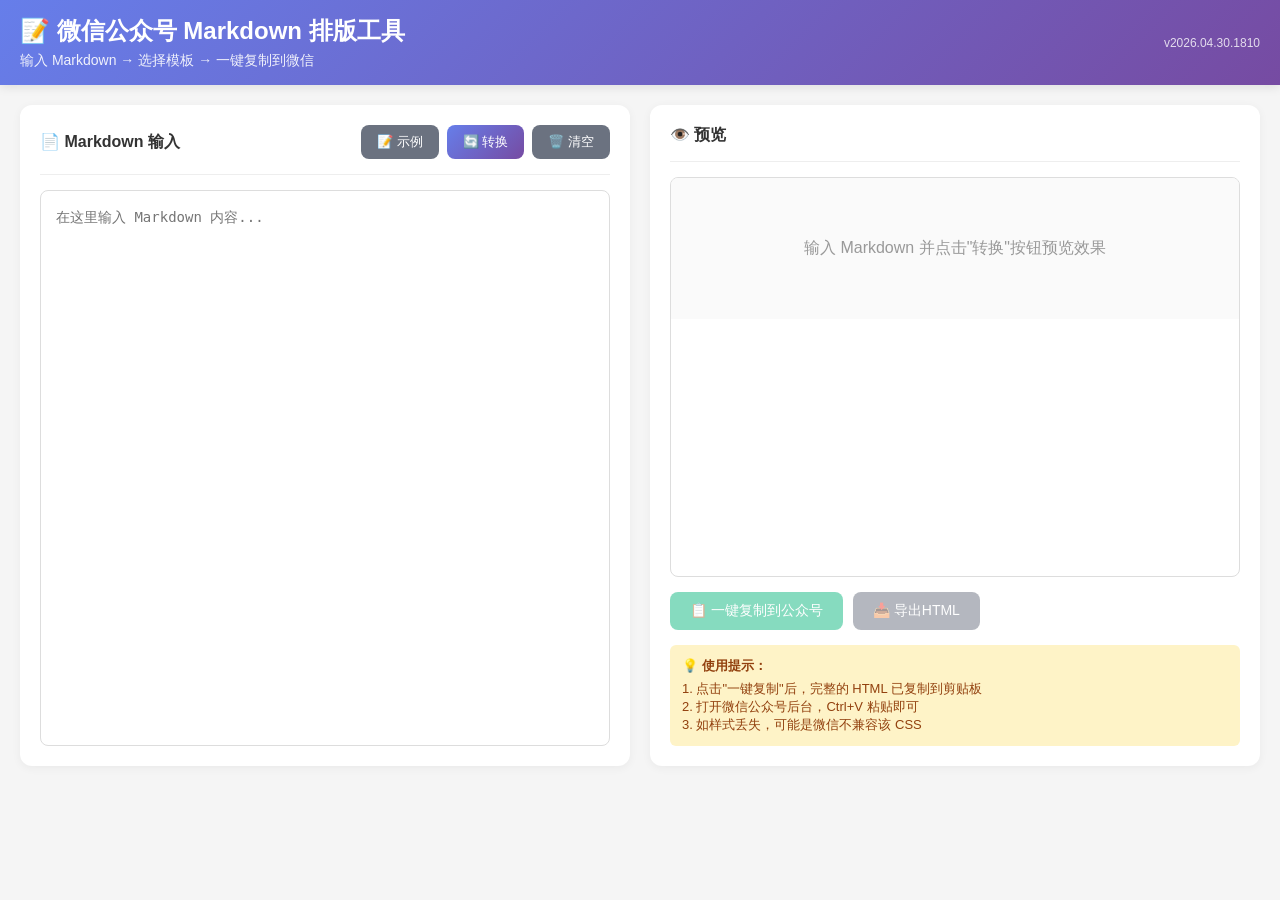
<file: templates_flask/index.html>
<!DOCTYPE html>
<html lang="zh-CN">
<head>
    <meta charset="UTF-8">
    <meta name="viewport" content="width=device-width, initial-scale=1.0">
    <title>微信公众号 Markdown 排版工具</title>
    <style>
        /* section[data-tool="wechat-styler"] for preview */
        section[data-tool="wechat-styler"] {
            font-family: "Georgia", "Times New Roman", "Microsoft YaHei", "PingFangSC-regular", serif;
            font-size: 17px;
            line-height: 1.8;
            color: rgb(0, 0, 0);
            background-color: #FFF;
            position: relative;
            padding: 10px;
            box-sizing: border-box;
        }
        section[data-tool="wechat-styler"] h1, section[data-tool="wechat-styler"] h2, section[data-tool="wechat-styler"] h3, section[data-tool="wechat-styler"] h4, section[data-tool="wechat-styler"] h5, section[data-tool="wechat-styler"] h6 {
            color: rgb(65, 105, 225);
            font-weight: bold;
            margin: 1em 0 0.5em 0;
            line-height: 1.5;
        }
        section[data-tool="wechat-styler"] h1 { font-size: 22px; text-align: center; }
        section[data-tool="wechat-styler"] h2 { text-align: center; font-size: 20px; color: rgb(80, 80, 80); margin: 1em auto; border: none; }
        section[data-tool="wechat-styler"] h2 span { display: inline-block; border-bottom: 2px solid rgb(176, 159, 218); padding-bottom: 8px; }
        section[data-tool="wechat-styler"] h3 { text-align: center; font-size: 18px; color: rgb(80, 80, 80); margin: 1em auto; border: none; }
        section[data-tool="wechat-styler"] h3 span { display: inline-block; border-bottom: 2px solid rgb(176, 159, 218); padding-bottom: 8px; }
        section[data-tool="wechat-styler"] p { color: rgb(89, 89, 89); font-size: 15px; line-height: 1.8em; }
    </style>
    <style>
        * {
            box-sizing: border-box;
            margin: 0;
            padding: 0;
        }
        
        body {
            font-family: -apple-system, BlinkMacSystemFont, "PingFang SC", "Hiragino Sans GB", "Microsoft YaHei", sans-serif;
            background: #f5f5f5;
            min-height: 100vh;
        }
        
        .header {
            background: linear-gradient(135deg, #667eea 0%, #764ba2 100%);
            color: white;
            padding: 15px 20px;
            display: flex;
            justify-content: space-between;
            align-items: center;
            box-shadow: 0 2px 10px rgba(0,0,0,0.1);
        }
        
        .header-left {
            text-align: left;
        }
        
        .header-right {
            font-size: 12px;
            opacity: 0.8;
        }
        
        .header h1 {
            font-size: 24px;
            font-weight: 600;
        }
        
        .header p {
            opacity: 0.9;
            margin-top: 5px;
            font-size: 14px;
        }
        
        .container {
            max-width: 1400px;
            margin: 0 auto;
            padding: 20px;
            display: flex;
            gap: 20px;
        }
        
        .panel {
            flex: 1;
            background: white;
            border-radius: 12px;
            padding: 20px;
            box-shadow: 0 2px 10px rgba(0,0,0,0.05);
            display: flex;
            flex-direction: column;
        }
        
        .panel-header {
            display: flex;
            justify-content: space-between;
            align-items: center;
            margin-bottom: 15px;
            padding-bottom: 15px;
            border-bottom: 1px solid #eee;
        }
        
        .panel-title {
            font-size: 16px;
            font-weight: 600;
            color: #333;
        }
        
        .template-selector {
            display: flex;
            gap: 8px;
            flex-wrap: wrap;
        }
        
        .template-btn {
            padding: 6px 14px;
            border: 2px solid #ddd;
            background: white;
            border-radius: 20px;
            cursor: pointer;
            font-size: 13px;
            transition: all 0.2s;
        }
        
        .template-btn:hover {
            border-color: #667eea;
        }
        
        .template-btn.active {
            background: linear-gradient(135deg, #667eea 0%, #764ba2 100%);
            border-color: transparent;
            color: white;
        }
        
        .editor {
            flex: 1;
            display: flex;
            flex-direction: column;
        }
        
        .editor textarea {
            flex: 1;
            width: 100%;
            min-height: 400px;
            padding: 15px;
            border: 1px solid #ddd;
            border-radius: 8px;
            font-family: "Consolas", "Monaco", monospace;
            font-size: 14px;
            line-height: 1.6;
            resize: none;
        }
        
        .editor textarea:focus {
            outline: none;
            border-color: #667eea;
            box-shadow: 0 0 0 3px rgba(102, 126, 234, 0.1);
        }
        
        .preview {
            flex: 1;
            min-height: 400px;
            border: 1px solid #ddd;
            border-radius: 8px;
            overflow: auto;
            background: transparent;
        }
        
        .preview-content {
            padding: 20px;
            background-color: #fafafa;
        }
        
        /* 强制图片显示 */
        .preview-content img {
            max-width: 100% !important;
            height: auto !important;
            display: block !important;
            margin: 10px auto !important;
        }
        
        .toolbar {
            display: flex;
            gap: 10px;
            margin-top: 15px;
        }
        
        .btn {
            padding: 10px 20px;
            border: none;
            border-radius: 8px;
            cursor: pointer;
            font-size: 14px;
            font-weight: 500;
            transition: all 0.2s;
            display: flex;
            align-items: center;
            gap: 6px;
        }
        
        .btn-primary {
            background: linear-gradient(135deg, #667eea 0%, #764ba2 100%);
            color: white;
        }
        
        .btn-primary:hover {
            transform: translateY(-1px);
            box-shadow: 0 4px 12px rgba(102, 126, 234, 0.4);
        }
        
        .btn-success {
            background: #10b981;
            color: white;
        }
        
        .btn-success:hover {
            background: #059669;
        }
        
        .btn-secondary {
            background: #6b7280;
            color: white;
        }
        
        .btn-secondary:hover {
            background: #4b5563;
        }
        
        .btn:disabled {
            opacity: 0.5;
            cursor: not-allowed;
        }
        
        .status {
            margin-top: 10px;
            padding: 10px;
            border-radius: 6px;
            font-size: 13px;
            display: none;
        }
        
        .status.success {
            display: block;
            background: #d1fae5;
            color: #065f46;
        }
        
        .status.error {
            display: block;
            background: #fee2e2;
            color: #991b1b;
        }
        
        .tips {
            margin-top: 15px;
            padding: 12px;
            background: #fef3c7;
            border-radius: 6px;
            font-size: 13px;
            color: #92400e;
        }
        
        .tips strong {
            display: block;
            margin-bottom: 5px;
        }
        
        .toolbar-inline {
            display: flex;
            gap: 8px;
            flex-wrap: wrap;
        }
        
        .toolbar-inline .btn {
            padding: 8px 16px;
            font-size: 13px;
        }
        
        /* 加载动画 */
        .loading {
            display: none;
            text-align: center;
            padding: 40px;
        }
        
        .loading.active {
            display: block;
        }
        
        .spinner {
            width: 30px;
            height: 30px;
            border: 3px solid #f3f3f3;
            border-top: 3px solid #667eea;
            border-radius: 50%;
            animation: spin 1s linear infinite;
            margin: 0 auto;
        }
        
        @keyframes spin {
            0% { transform: rotate(0deg); }
            100% { transform: rotate(360deg); }
        }
        
        @media (max-width: 900px) {
            .container {
                flex-direction: column;
            }
            
            .panel {
                min-height: auto;
            }
            
            .editor textarea {
                min-height: 250px;
            }
            
            .preview {
                min-height: 300px;
            }
        }
    </style>
</head>
<body>
    <div class="header">
        <div class="header-left">
            <h1>📝 微信公众号 Markdown 排版工具</h1>
            <p>输入 Markdown → 选择模板 → 一键复制到微信</p>
        </div>
        <div class="header-right" id="version-info">v2026.04.30.1810</div>
    </div>
    
    <div class="container">
        <!-- 输入面板 -->
        <div class="panel">
            <div class="panel-header">
                <span class="panel-title">📄 Markdown 输入</span>
                <div class="toolbar-inline">
                    <button class="btn btn-secondary" id="load-example-btn">📝 示例</button>
                    <button class="btn btn-primary" id="convert-btn">🔄 转换</button>
                    <button class="btn btn-secondary" id="clear-btn">🗑️ 清空</button>
                </div>
            </div>
            <div class="editor">
                <textarea id="markdown-input" placeholder="在这里输入 Markdown 内容..."></textarea>
            </div>
            <div id="status" class="status"></div>
        </div>
        
        <!-- 预览面板 -->
        <div class="panel">
            <div class="panel-header">
                <span class="panel-title">👁️ 预览</span>
                <div class="template-selector" id="template-buttons">
                    <!-- 模板按钮将由 JS 生成 -->
                </div>
            </div>
            <div class="preview" id="preview-container">
                <div class="loading" id="loading">
                    <div class="spinner"></div>
                    <p style="margin-top: 10px;">转换中...</p>
                </div>
                <div class="preview-content" id="preview-content">
                    <p style="color: #999; text-align: center; padding: 40px;">
                        输入 Markdown 并点击"转换"按钮预览效果
                    </p>
                </div>
            </div>
            <div class="toolbar">
                <button class="btn btn-success" id="copy-btn" disabled>
                    <span>📋 一键复制到公众号</span>
                </button>
                <button class="btn btn-secondary" id="export-html-btn" disabled>
                    <span>📥 导出HTML</span>
                </button>
            </div>
            <div class="tips">
                <strong>💡 使用提示：</strong>
                1. 点击"一键复制"后，完整的 HTML 已复制到剪贴板<br>
                2. 打开微信公众号后台，Ctrl+V 粘贴即可<br>
                3. 如样式丢失，可能是微信不兼容该 CSS
            </div>
            <div class="debug-panel" id="debug-panel" style="display:none; margin-top:10px; padding:10px; background:#f0f0f0; border-radius:6px; font-size:12px;">
                <strong>调试信息：</strong>
                <pre id="debug-content" style="white-space:pre-wrap; word-break:break-all; margin:5px 0;"></pre>
            </div>
        </div>
    </div>

    <script>
        // 服务器传递的模板列表
        var TEMPLATE_LIST = {{ templates | tojson }};
        var currentTemplate = 'elegant';
        var currentHtml = '';
        
        // 初始化
        document.addEventListener('DOMContentLoaded', function() {
            initTemplateButtons();
            bindEvents();
        });
        
        // 绑定按钮事件
        function bindEvents() {
            document.getElementById('convert-btn').addEventListener('click', convert);
            document.getElementById('load-example-btn').addEventListener('click', loadExample);
            document.getElementById('clear-btn').addEventListener('click', clearInput);
            document.getElementById('copy-btn').addEventListener('click', copyToClipboard);
            document.getElementById('export-html-btn').addEventListener('click', exportHtml);
        }
        
        // 初始化模板按钮
        function initTemplateButtons() {
            var container = document.getElementById('template-buttons');
            var html = '';
            for (var i = 0; i < TEMPLATE_LIST.length; i++) {
                var t = TEMPLATE_LIST[i];
                var active = t === currentTemplate ? ' active' : '';
                html += '<button class="template-btn' + active + '" data-template="' + t + '">' + getTemplateName(t) + '</button>';
            }
            container.innerHTML = html;
            
            // 绑定模板选择事件
            var btns = container.querySelectorAll('.template-btn');
            for (var j = 0; j < btns.length; j++) {
                btns[j].addEventListener('click', (function(idx) {
                    return function() {
                        selectTemplate(TEMPLATE_LIST[idx]);
                    };
                })(j));
            }
        }
        
        // 获取模板显示名称
        function getTemplateName(name) {
            var names = {
                'elegant': '优雅紫',
                'tech': '科技蓝',
                'minimal': '简约白',
                'warm': '暖色调',
                'dark': '暗夜'
            };
            return names[name] || name;
        }
        
        // 选择模板
        function selectTemplate(template) {
            currentTemplate = template;
            initTemplateButtons();
            // 如果已有内容，自动重新转换
            var input = document.getElementById('markdown-input').value;
            if (input.trim()) {
                convert();
            }
        }
        
        // 转换
        function convert() {
            var input = document.getElementById('markdown-input').value;
            if (!input.trim()) {
                showStatus('请输入 Markdown 内容', 'error');
                return;
            }
            
            document.getElementById('loading').classList.add('active');
            document.getElementById('preview-content').style.display = 'none';
            
            var xhr = new XMLHttpRequest();
            xhr.open('POST', '/convert', true);
            xhr.setRequestHeader('Content-Type', 'application/json');
            
            xhr.onreadystatechange = function() {
                if (xhr.readyState === 4) {
                    document.getElementById('loading').classList.remove('active');
                    document.getElementById('preview-content').style.display = 'block';
                    
                    if (xhr.status === 200) {
                            try {
                                var data = JSON.parse(xhr.responseText);
                                if (data.success) {
                                    currentHtml = data.html;
                                    document.getElementById('preview-content').innerHTML = data.html;
                                    document.getElementById('copy-btn').disabled = false;
                                    document.getElementById('export-html-btn').disabled = false;
                                    showStatus('✅ 转换成功！', 'success');
                                    
                                    // 显示调试信息
                                    if (data.debug && data.debug.body_content) {
                                        // 直接显示 body 内容的前 1500 字符
                                        var debugInfo = '=== 输入 ===\n' + data.debug.input_repr + 
                                                     '\n\n=== body(前1500) ===\n' + data.debug.body_content.substring(0, 1500);
                                        document.getElementById('debug-content').textContent = debugInfo;
                                        document.getElementById('debug-panel').style.display = 'block';
                                    }
                                } else {
                                    showStatus('转换失败: ' + data.error, 'error');
                                }
                            } catch (e) {
                                showStatus('解析响应失败: ' + e.message, 'error');
                            }
                        } else {
                            showStatus('请求失败，状态码: ' + xhr.status, 'error');
                        }
                }
            };
            
            xhr.send(JSON.stringify({
                markdown: input,
                template: currentTemplate
            }));
        }
        
        // 一键复制 - 使用Clipboard API写HTML格式，让微信能保留样式
        function copyToClipboard() {
            if (!currentHtml) return;
            
            try {
                // 方法1: 使用Clipboard API写text/html（现代浏览器）
                if (navigator.clipboard && navigator.clipboard.write) {
                    var htmlBlob = new Blob([currentHtml], { type: 'text/html' });
                    var textBlob = new Blob([currentHtml], { type: 'text/plain' });
                    var item = new ClipboardItem({
                        'text/html': htmlBlob,
                        'text/plain': textBlob
                    });
                    navigator.clipboard.write([item]).then(function() {
                        showStatus('✅ 已复制！去微信公众号编辑器Ctrl+V粘贴', 'success');
                    }).catch(function(e) {
                        // 权限问题或不支持，回退
                        fallbackCopy();
                    });
                } else {
                    fallbackCopy();
                }
            } catch (e) {
                fallbackCopy();
            }
        }
        
        function fallbackCopy() {
            // 回退方案：选中预览内容复制（浏览器会处理格式）
            try {
                var preview = document.getElementById('preview-content');
                if (!preview) {
                    showStatus('预览区域不存在', 'error');
                    return;
                }
                
                var range = document.createRange();
                range.selectNodeContents(preview);
                var selection = window.getSelection();
                selection.removeAllRanges();
                selection.addRange(range);
                
                var ok = document.execCommand('copy');
                selection.removeAllRanges();
                
                if (ok) {
                    showStatus('✅ 已复制！去微信公众号编辑器Ctrl+V粘贴', 'success');
                } else {
                    showStatus('复制失败，请手动选中预览内容复制', 'error');
                }
            } catch (e) {
                showStatus('复制失败，请手动复制', 'error');
            }
        }
        
        // 导出完整HTML文件
        function exportHtml() {
            if (!currentHtml) return;
            
            // 包装成完整HTML文档
            var fullHtml = '<!DOCTYPE html>\n' +
                '<html lang="zh-CN">\n' +
                '<head>\n' +
                '<meta charset="UTF-8">\n' +
                '<meta name="viewport" content="width=device-width, initial-scale=1.0">\n' +
                '<title>微信公众号排版</title>\n' +
                '</head>\n' +
                '<body>\n' +
                currentHtml +
                '</body>\n' +
                '</html>';
            
            var blob = new Blob([fullHtml], { type: 'text/html;charset=utf-8' });
            var url = URL.createObjectURL(blob);
            var a = document.createElement('a');
            a.href = url;
            a.download = 'wechat-article.html';
            document.body.appendChild(a);
            a.click();
            document.body.removeChild(a);
            URL.revokeObjectURL(url);
            
            showStatus('✅ HTML文件已下载', 'success');
        }
        
        // 加载示例
        function loadExample() {
            var example = '# 微信公众号排版测试\n\n这是一段**正文内容**，用来测试排版效果。\n\n## 二级标题\n\n### 三级标题\n\n正文段落，继续测试。微信公众号对 CSS 支持有限，需要注意：\n\n- 列表项 1\n- 列表项 2\n- 列表项 3\n\n> 这是引用块，可以用来强调重要内容\n\n### 代码测试\n\n行内代码：`console.log("hello")`\n\n代码块：\n\n```python\ndef hello():\n    print("Hello, World!")\n```\n\n### 链接和强调\n\n这是[链接文字](https://example.com)。\n\n**粗体文字**和*斜体文字*。\n\n\n---\n\n分割线测试\n\n| 表格 | 表头 | 测试 |\n|------|------|------|\n| 单元格1 | 单元格2 | 单元格3 |\n| 单元格4 | 单元格5 | 单元格6 |\n\n---\n\n> 转换后点击"一键复制"，然后去微信公众号后台粘贴即可！';
            document.getElementById('markdown-input').value = example;
            convert();
        }
        
        // 清空输入
        function clearInput() {
            document.getElementById('markdown-input').value = '';
            document.getElementById('preview-content').innerHTML = '<p style="color: #999; text-align: center; padding: 40px;">输入 Markdown 并点击"转换"按钮预览效果</p>';
            document.getElementById('copy-btn').disabled = true;
            document.getElementById('export-html-btn').disabled = true;
            currentHtml = '';
            hideStatus();
        }
        
        // 显示状态
        function showStatus(message, type) {
            var status = document.getElementById('status');
            status.textContent = message;
            status.className = 'status ' + type;
        }
        
        // 隐藏状态
        function hideStatus() {
            document.getElementById('status').className = 'status';
        }
    </script>
</body>
</html>
</file>
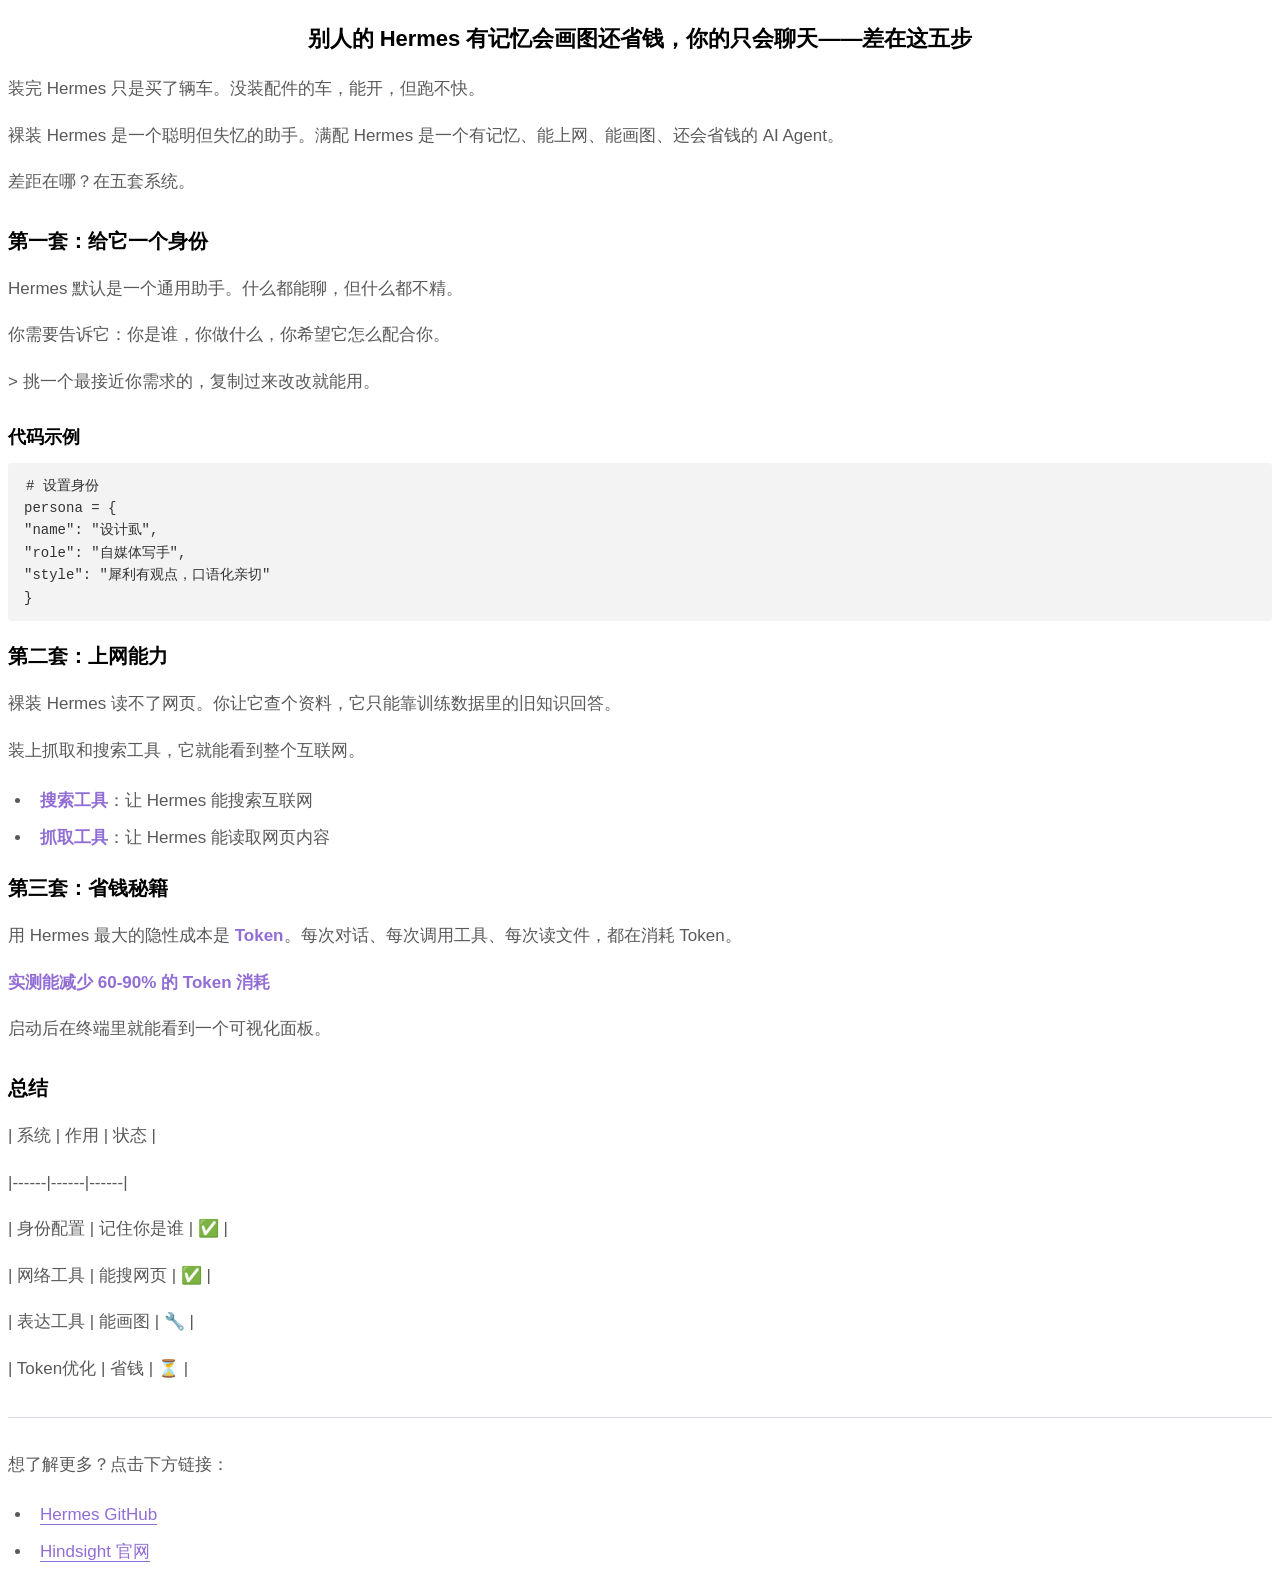
<file: examples/test.html>
<!DOCTYPE html>
<html>
<head>
    <meta charset="UTF-8">
    <meta name="viewport" content="width=device-width, initial-scale=1.0">
    <title>微信公众号文章</title>
    <style>
/* 微信公众号排版 - 优雅紫主题 */
/* 参考：别人的 Hermes 文章 */

/* ===== 基础样式 ===== */
body {
  font-family: -apple-system, BlinkMacSystemFont, "PingFang SC", "Hiragino Sans GB", "Microsoft YaHei", sans-serif;
  font-size: 17px;
  line-height: 1.8;
  color: rgb(89, 89, 89);
  word-wrap: break-word;
}

h1, h2, h3, h4, h5, h6 {
  color: rgb(0, 0, 0);
  font-weight: bold;
  margin: 1em 0 0.5em 0;
  line-height: 1.5;
}

h1 { font-size: 22px; text-align: center; }
h2 { font-size: 20px; }
h3 { font-size: 18px; }
h4 { font-size: 16px; }

p {
  margin: 0;
  padding: 8px 0;
  text-align: left;
}

/* ===== 链接 ===== */
a {
  color: rgb(145, 109, 213);
  text-decoration: none;
  border-bottom: 1px solid rgb(145, 109, 213);
}

/* ===== 强调文字 ===== */
strong, b {
  color: rgb(145, 109, 213);
  font-weight: bold;
}

em, i {
  font-style: italic;
}

/* ===== 代码块 ===== */
pre, code {
  font-family: "Operator Mono", Consolas, Monaco, Menlo, monospace;
  font-size: 14px;
  background-color: rgba(27, 31, 35, 0.05);
  border-radius: 4px;
}

code {
  color: rgb(145, 109, 213);
  padding: 2px 4px;
  margin: 0 2px;
}

pre {
  padding: 12px 16px;
  overflow-x: auto;
  margin: 12px 0;
  line-height: 1.6;
}

pre code {
  padding: 0;
  background: none;
  color: #333;
}

/* ===== 引用块 ===== */
blockquote {
  margin: 12px 0;
  padding: 12px 16px;
  border-left: 4px solid rgb(145, 109, 213);
  background-color: rgb(246, 238, 255);
  color: rgb(89, 89, 89);
}

blockquote p {
  margin: 0;
  padding: 0;
}

/* ===== 列表 ===== */
ul, ol {
  margin: 12px 0;
  padding-left: 24px;
}

li {
  margin: 6px 0;
  padding-left: 8px;
}

/* ===== 图片 ===== */
img {
  max-width: 100%;
  height: auto;
  display: block;
  margin: 16px auto;
  border-radius: 4px;
}

/* ===== 分割线 ===== */
hr {
  border: none;
  border-top: 1px solid rgba(145, 109, 213, 0.3);
  margin: 24px 0;
}

/* ===== 表格 ===== */
table {
  width: 100%;
  border-collapse: collapse;
  margin: 16px 0;
  font-size: 15px;
}

th, td {
  border: 1px solid #ddd;
  padding: 8px 12px;
  text-align: left;
}

th {
  background-color: rgb(246, 238, 255);
  font-weight: bold;
}

/* ===== 微信公众号专用 ===== */
/* 解决微信底部引导关注的问题 */
.rich_media_extra {
  display: none;
}

/* 视频容器适配 */
video {
  max-width: 100%;
  height: auto;
}

    </style>
</head>
<body>
<h1>别人的 Hermes 有记忆会画图还省钱，你的只会聊天——差在这五步</h1>
<p>装完 Hermes 只是买了辆车。没装配件的车，能开，但跑不快。</p>
<p>裸装 Hermes 是一个聪明但失忆的助手。满配 Hermes 是一个有记忆、能上网、能画图、还会省钱的 AI Agent。</p>
<p>差距在哪？在五套系统。</p>
<h2>第一套：给它一个身份</h2>
<p>Hermes 默认是一个通用助手。什么都能聊，但什么都不精。</p>
<p>你需要告诉它：你是谁，你做什么，你希望它怎么配合你。</p>
<p>> 挑一个最接近你需求的，复制过来改改就能用。</p>
<h3>代码示例</h3>
<pre><code class="language-python"># 设置身份
persona = {
"name": "设计虱",
"role": "自媒体写手",
"style": "犀利有观点，口语化亲切"
}
</code></pre>
<h2>第二套：上网能力</h2>
<p>裸装 Hermes 读不了网页。你让它查个资料，它只能靠训练数据里的旧知识回答。</p>
<p>装上抓取和搜索工具，它就能看到整个互联网。</p>
<ul>
<li><strong>搜索工具</strong>：让 Hermes 能搜索互联网</li>
<li><strong>抓取工具</strong>：让 Hermes 能读取网页内容</li>
</ul>
<h2>第三套：省钱秘籍</h2>
<p>用 Hermes 最大的隐性成本是 <strong>Token</strong>。每次对话、每次调用工具、每次读文件，都在消耗 Token。</p>
<p><strong>实测能减少 60-90% 的 Token 消耗</strong></p>
<p>启动后在终端里就能看到一个可视化面板。</p>
<h2>总结</h2>
<p>| 系统 | 作用 | 状态 |</p>
<p>|------|------|------|</p>
<p>| 身份配置 | 记住你是谁 | ✅ |</p>
<p>| 网络工具 | 能搜网页 | ✅ |</p>
<p>| 表达工具 | 能画图 | 🔧 |</p>
<p>| Token优化 | 省钱 | ⏳ |</p>
<hr>
<p>想了解更多？点击下方链接：</p>
<ul>
<li><a href="https://github.com/NousResearch/hermes-agent">Hermes GitHub</a></li>
<li><a href="https://hindsight.vectorize.io/">Hindsight 官网</a></li>
</ul>
</body>
</html>
</file>
